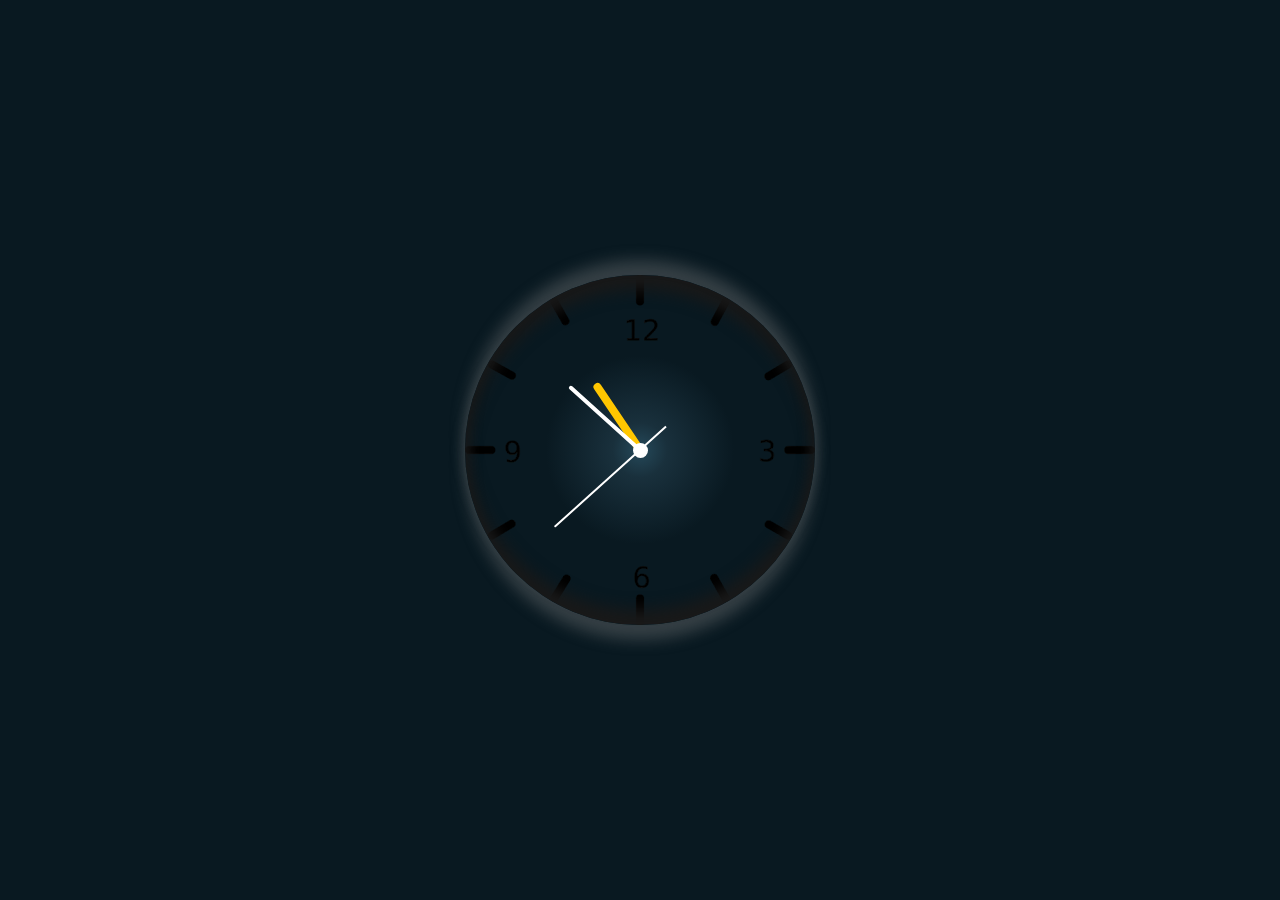
<file: erkrord/index.html>
<!DOCTYPE html>
<html lang="en">
<head>
    <meta charset="UTF-8">
    <meta http-equiv="X-UA-Compatible" content="IE=edge">
    <meta name="viewport" content="width=device-width, initial-scale=1.0">
    <link rel="stylesheet" href="css/style.css">
    <title>Gexecik Jamer</title>
</head>
<body>
    <div class="clock">
        <div class="hour">
            <div class="hr" id="hr"></div>
        </div>
        <div class="min">
            <div class="mn" id="mn"></div>
        </div>
        <div class="sec">
            <div class="sc" id="sc"></div>
        </div>
    </div>
    <script src="js/script.js"></script>
</body>
</html>
</file>
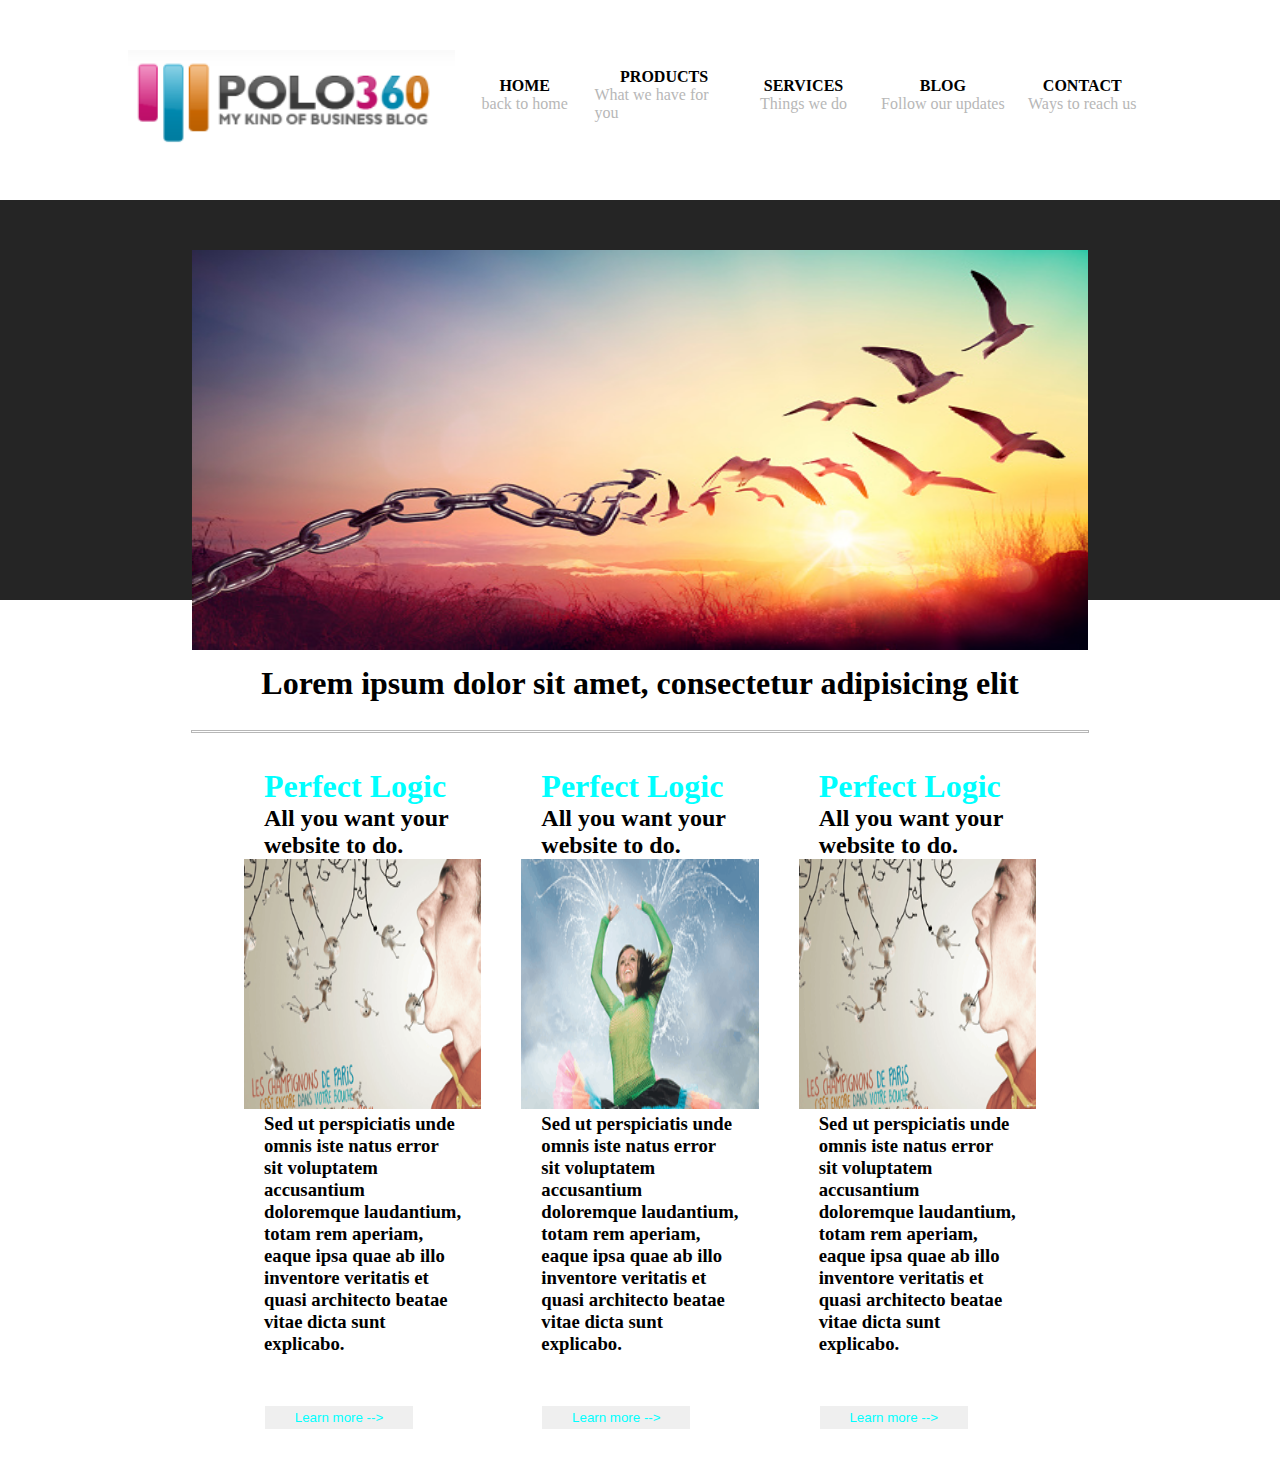
<file: sayt polo/index.html>
<!DOCTYPE html>
<html lang="en">
<head>
    <meta charset="UTF-8">
    <meta http-equiv="X-UA-Compatible" content="IE=edge">
    <meta name="viewport" content="width=device-width, initial-scale=1.0">
    <title>Document</title>
    <link rel="stylesheet" href="css/style.css">
</head>
<body>
    <div class="navbar">
        <div class="navbar1">
            <img src="img/изображение_viber_2022-04-11_18-36-00-365.png" alt="">
         
       <div class="navbar-ul">
           <div class="li"><span class="li-span">HOME</span>
            <span class="li-span1">back to home</span>

           </div>
           <div class="li"><span class="li-span">PRODUCTS</span>
            <span class="li-span1" >What we have for you</span></div>


           <div class="li"><span class="li-span">SERVICES</span>
            <span class="li-span1">Things we do</span></div>


           <div class="li"><span class="li-span">BLOG</span>
            <span class="li-span1">Follow our updates</span></div>


           <div class="li"><span class="li-span">CONTACT</span>
            <span class="li-span1">Ways to reach us</span></div>
       </div>
        
        </div>
    </div>
    <div class="background">
      <div class="img1">
          <img src="img/istockphoto-1322104312-170667a.jpg" alt="">

      </div>
    </div>
    <div class="Lorem">
        <h1>Lorem ipsum dolor sit amet, consectetur adipisicing elit</h1>
        
    </div>

    <div class="lorem-hr"></div>
    <div class="carusel">
        <div class="carusel-1">
            <h1>Perfect Logic</h1>
            <h2>All you want your website to do.</h2>
            <img src="img/Layer 19.png" alt="">
            <h3>Sed ut perspiciatis unde omnis iste natus error sit voluptatem accusantium doloremque laudantium, totam rem aperiam, eaque ipsa quae ab illo inventore veritatis et quasi architecto beatae vitae dicta sunt explicabo.</h3>
            <button>Learn more      --></button>
        </div>
        <div class="carusel-2"><h1>Perfect Logic</h1>
            <h2>All you want your website to do.</h2>
            <img src="img/Layer 17.png" alt="">
            <h3>Sed ut perspiciatis unde omnis iste natus error sit voluptatem accusantium doloremque laudantium, totam rem aperiam, eaque ipsa quae ab illo inventore veritatis et quasi architecto beatae vitae dicta sunt explicabo.</h3>
            <button>Learn more      --></button></div>
        <div class="carusel-3"><h1>Perfect Logic</h1>
            <h2>All you want your website to do.</h2>
            <img src="img/Layer 19.png" alt="">
            <h3>Sed ut perspiciatis unde omnis iste natus error sit voluptatem accusantium doloremque laudantium, totam rem aperiam, eaque ipsa quae ab illo inventore veritatis et quasi architecto beatae vitae dicta sunt explicabo.</h3>
            <button>Learn more      --></button></div>
    </div>
</body>
</html>
</file>
<file: erkrord/css/style.css>
*{
    margin: 0;
    padding: 0;
    box-sizing: border-box;
}
body{
    display: flex;
    justify-content: center;
    align-items: center;
    min-height: 100vh;
    background: #091921;
}
.clock{
    width: 350px;
    height: 350px;
    display: flex;
    justify-content: center;
    align-items: center;
    background: url(../img/clock.png),
    radial-gradient(circle, rgb(37,73,90) 0%, rgb(25,48,60) 11%, rgba(9,25,33,1) 38%);
    box-shadow: 0 -15px 15px rgba(134,134,134,0.35),
    inset 0 -15px 15px #191919,
    0 15px 15px rgba(134,134,134,0.35),
    inset 0 15px 15px #191919;
    border-radius: 50%;
}
.clock:before{
content: "";
position: absolute;
width: 15px;
height: 15px;
background: #fff;
border-radius: 50%;
z-index: 999;
}
.clock>.hour,
.clock>.min,
.clock>.sec{
    position: absolute;
}
.clock>.hour, .hr{
    width: 160px;
    height: 160px;
}
.clock>.min, .mn{
    width: 190px;
    height: 190px;
}
.clock>.sec, .sc{
    width: 230px;
    height: 230px;
}

.hr, .mn ,.sc{
    display: flex;
    justify-content: center;
    position: absolute;
    border-radius: 50%;
}
.hr:before{
    content: "";
    position: absolute;
    width: 8px;
    height: 80px;
    background-color: #ffc600;
    z-index: 10;
    border-radius: 6px 6px 0 0;
}
.mn:before{
    content: "";
    position: absolute;
    width: 4px;
    height: 90px;
    background-color: #fff;
    z-index: 11;
    border-radius: 6px 6px 0 0;
}
.sc:before{
    content: "";
    position: absolute;
    width: 2px;
    height: 150px;
    background-color: #fff;
    z-index: 12;
    border-radius: 6px 6px 0 0;
}
</file>
<file: sayt polo/css/style.css>
*{
    margin:0;
    padding: 0;
}


.navbar{
    width: 100%;
    height: 200px;
    display: flex;
    justify-content: center;
    align-items: center;
}

.navbar1{
    width: 80%;
    height: 100px;

    display: flex;
    justify-content: space-between;
}

.navbar-ul{
    width: 70%;
    height: 90px;

    display: flex;

    
}

.li{
    width: 20%;
    height: 90px;
  

    display: flex;
    flex-direction: column;
    justify-content: center;
    align-items: center;
}

.li-span{
    font-family:Cambria, Cochin, Georgia, Times, 'Times New Roman', serif;
    font-weight: bold;

}

.li-span1{
    color: #B7B7B7;
}

.background{
    width: 100%;
    height: 400px;
    background-color: #252525;
display: flex;
justify-content: center;
align-items: flex-end;


}

.img1{
    width: 70%;
    height: 350px;
}
.img1>img{
    width: 100%;
    height: 400px;
}
.Lorem{
    width: 100%;
    height: 150px;
    margin: 65px 0px;
    display: flex;
    justify-content: center;
}
.lorem-hr{
    border: 1px solid #B7B7B7;
    width: 70%;
    height: 1px;
    display: flex;
    margin: -150px auto;
}
.carusel{
    width: 65%;
    height: 550px;
    margin: 165px auto;
    display: flex;
    align-items: center;
}
.carusel-1{
    width: 33%;
    height: 550px;
    margin: 20px;
}
.carusel-3{
    width: 33%;
    height: 550px;
    margin: 20px;
}
.carusel-2{
    width: 33%;
    height: 550px;
    margin: 20px;
}
.carusel-1>h1{
    color: aqua;
    margin: 20px 20px 0px 20px;
}
.carusel-1>h2{
    margin: 0px 20px;
}
.carusel-1>img{
    width: 100%;
    height: 250px;
}
.carusel-1>h3{
    margin: 0px 20px;
}
.carusel-1>button{
    margin: 50px 20px;
    color: aqua;
    width: 150px;
    height: 25px;
    border: white 1px solid;
}
.carusel-2>h1{
    color: aqua;
    margin: 20px 20px 0px 20px;
}
.carusel-2>h2{
    margin: 0px 20px;
}
.carusel-2>img{
    width: 100%;
    height: 250px;
}
.carusel-2>h3{
    margin: 0px 20px;
}
.carusel-2>button{
    margin: 50px 20px;
    color: aqua;
    width: 150px;
    height: 25px;
    border: white 1px solid;
}.carusel-3>h1{
    color: aqua;
    margin: 20px 20px 0px 20px;
}
.carusel-3>h2{
    margin: 0px 20px;
}
.carusel-3>img{
    width: 100%;
    height: 250px;
}
.carusel-3>h3{
    margin: 0px 20px;
}
.carusel-3>button{
    margin: 50px 20px;
    color: aqua;
    width: 150px;
    height: 25px;
    border: white 1px solid;
}
</file>
